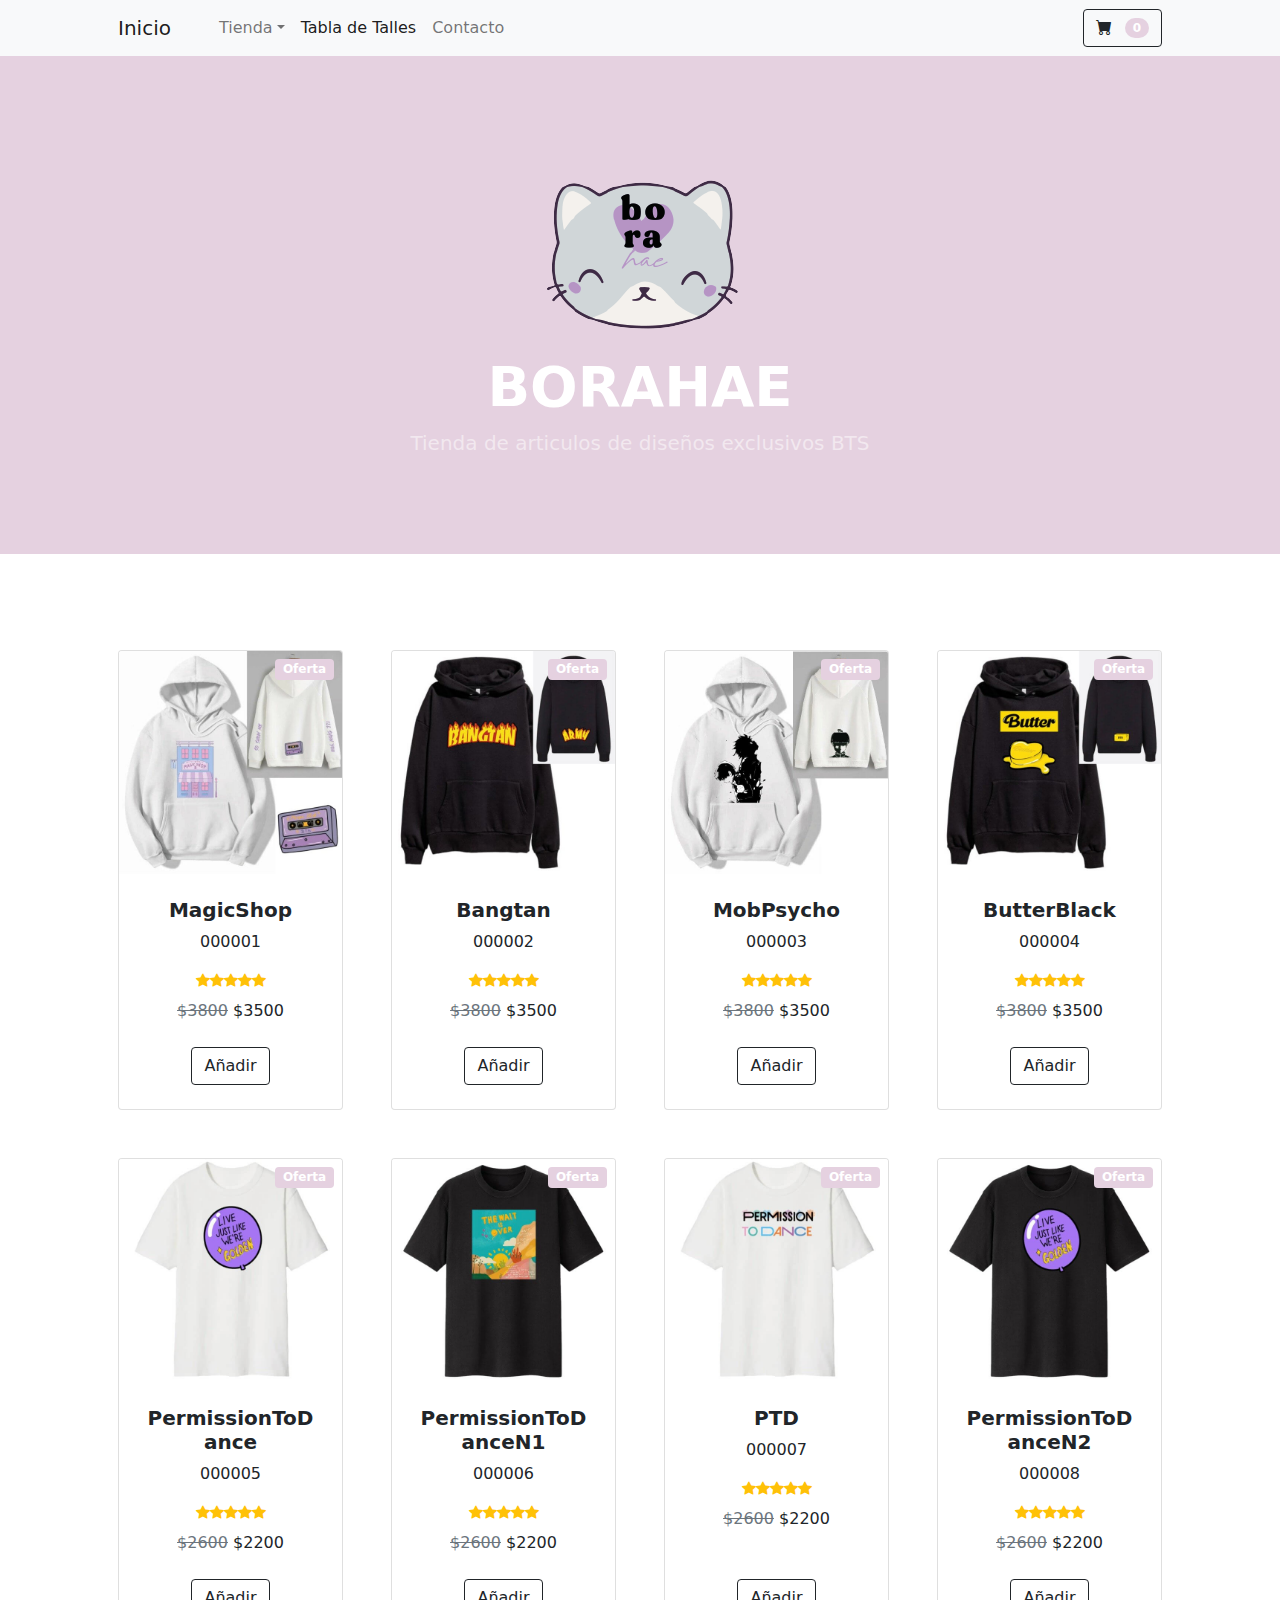
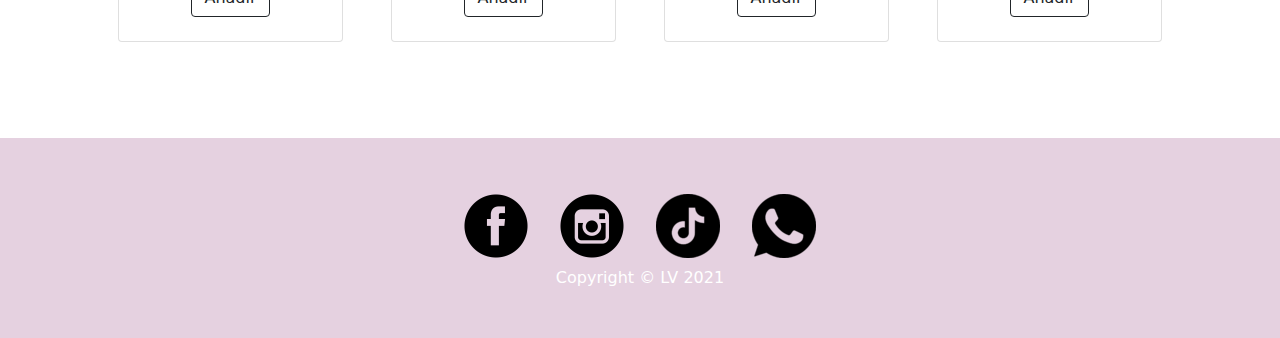
<file: index.html>
<!DOCTYPE html>
<html lang="en">
    <head>
        <meta charset="utf-8" />
        <meta name="viewport" content="width=device-width, initial-scale=1, shrink-to-fit=no" />
        <title>Tienda online de Borahae cba</title>
        <meta name="description" content="Esta es la tienda online de Borahae cba! Ingresá y conocé nuestra amplia variedad de productos.">
        <!-- Se incluira la url cuando este subida-->
        <meta property="og:url" content=""/>
        <meta property="og:type" content="website"/> 
        <meta property="og:title" content="Tienda online de Borahae cba"/>
        <meta property="og:description" content="Esta es la tienda online de Borahae cba! Ingresá y conocé nuestra amplia variedad de productos."/>
        <!-- Se incluira la url de imagen logo cuando este subida-->
        <meta property="og:image" content=""/>
        <meta name="keywords"  content="BTS, COREA, ARMY, KPOP">   
        <!-- Favicon-->
        <link rel="icon" type="image/x-icon" href="assets/favicon.ico" />
        <!-- Bootstrap icons-->
        <link href="https://cdn.jsdelivr.net/npm/bootstrap-icons@1.5.0/font/bootstrap-icons.css" rel="stylesheet" />
        <!-- Core theme CSS (includes Bootstrap)-->
        <link href="css/styles.css" rel="stylesheet" />
    </head>
    <body>
        <!-- Navigation-->
        <nav class="navbar navbar-expand-lg navbar-light bg-light">
            <div class="container px-4 px-lg-5">
                <a class="navbar-brand" href="index.html">Inicio</a>
                <button class="navbar-toggler" type="button" data-bs-toggle="collapse" data-bs-target="#navbarSupportedContent" aria-controls="navbarSupportedContent" aria-expanded="false" aria-label="Toggle navigation"><span class="navbar-toggler-icon"></span></button>
                <div class="collapse navbar-collapse" id="navbarSupportedContent">
                    <ul class="navbar-nav me-auto mb-2 mb-lg-0 ms-lg-4">
                        <li class="nav-item dropdown">
                            <a class="nav-link dropdown-toggle" id="navbarDropdown" href="#" role="button" data-bs-toggle="dropdown" aria-expanded="false">Tienda</a>
                            <ul class="dropdown-menu" aria-labelledby="navbarDropdown">
                                <li><a class="dropdown-item" href="pages/Productos.html">Todos los productos</a></li>
                                <li><hr class="dropdown-divider" /></li>
                                <li><a class="dropdown-item" href="pages/ProductosBuzos.html">Buzos/Hoodies</a></li>
                                <li><a class="dropdown-item" href="pages/ProductosRemeras.html">Remeras</a></li>
                            </ul>
                        </li>
                        <li class="nav-item"><a class="nav-link active" aria-current="page" href="pages/TablaTalles.html">Tabla de Talles</a></li>
                        <li class="nav-item"><a class="nav-link" href="pages/Contacto.html">Contacto</a></li>
                    </ul>
                    <!--<form class="d-flex">-->
                        <button id="btnCarrito" class="btn btn-outline-dark boton-canasta">
                            <i class="bi-cart-fill me-1"></i>                           
                            <span id="iconCarrito" class="badge bg-dark text-white ms-1 rounded-pill">0</span>
                        <!--</button>-->
                    </form>
                </div>
            </div>
        </nav>
        <!-- Header-->
        <header class="bg-dark py-5">
            <div class="container px-4 px-lg-5 my-5">
                <div class="text-center text-white">
                    <a href="index.html">
                        <img src="images/logo.png" class="img-fluid" alt="logo">						
                    </a>
					<h1 class="display-4 fw-bolder">BORAHAE</h1>
					<p class="lead fw-normal text-white-50 mb-0">Tienda de articulos de diseños exclusivos BTS</p>
                </div>                
            </div>                     
        </header>
        <!-- Section-->
        <section class="py-5">
            <div class="container px-4 px-lg-5 mt-5">
                <div id="divProductos" class="row gx-4 gx-lg-5 row-cols-2 row-cols-md-3 row-cols-xl-4 justify-content-center">
                </div>
            </div>
            
            <!-- Canasta -->
        <div class="canasta container-fluid" id="contenedor-general-canasta">
            <div class="row justify-content-center">
                <div class="col-md-6 col-lg-10 order-md-last">
                    <h4 class="d-flex justify-content-between align-items-center mb-3">
                </h4>
                <ul id="listadoCarrito" class="list-group mb-3">                    
                </ul>
                <ul class="list-group mb-3">
                    <li class="list-group-item d-flex justify-content-between">
                        <span id="totalPagar">Total</span>
                        <strong></strong>
                    </li>
               </ul>
               <a href="checkout.html">Ir a Pagar</a>
            </div>
        </div> 
        </section>
        <!-- Footer-->
        <footer class="py-5 bg-dark">
            <div class="container">  
                <ul id="redSocial" class="nav justify-content-center">
                  </ul>           
            </div>
            <p class="m-0 text-center text-white">Copyright &copy; LV 2021</p>
        </footer>
        <!-- Bootstrap core JS-->
        <script src="https://cdn.jsdelivr.net/npm/bootstrap@5.0.2/dist/js/bootstrap.bundle.min.js"></script>
        <!--Link jquery-->
        <script src="https://code.jquery.com/jquery-3.6.0.min.js" integrity="sha256-/xUj+3OJU5yExlq6GSYGSHk7tPXikynS7ogEvDej/m4=" crossorigin="anonymous"></script>
        <!--Link js Propios-->
        <script src="js/carroProductos.js"></script>
        <script src="js/obtenerProductos.js"></script>
        <script src="js/obtenerRedes.js"></script>        
    </body>
</html>
</file>
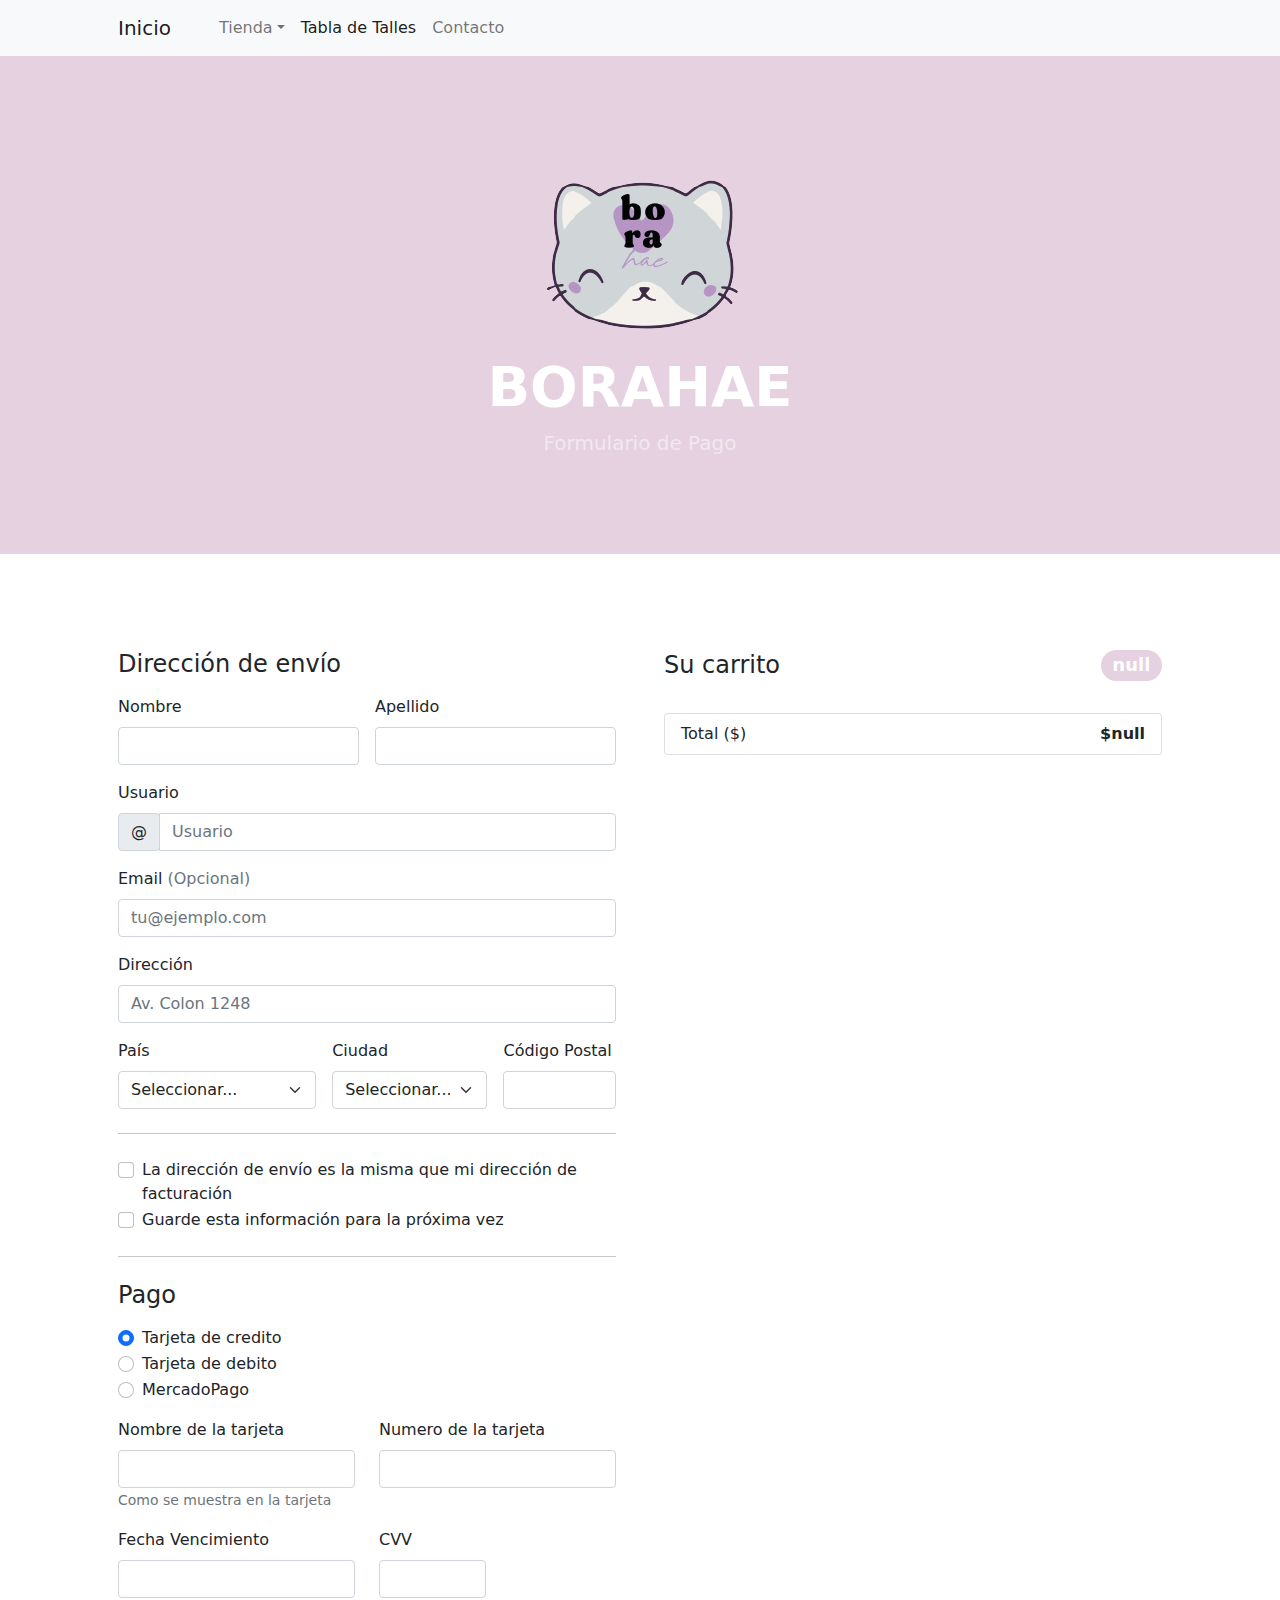
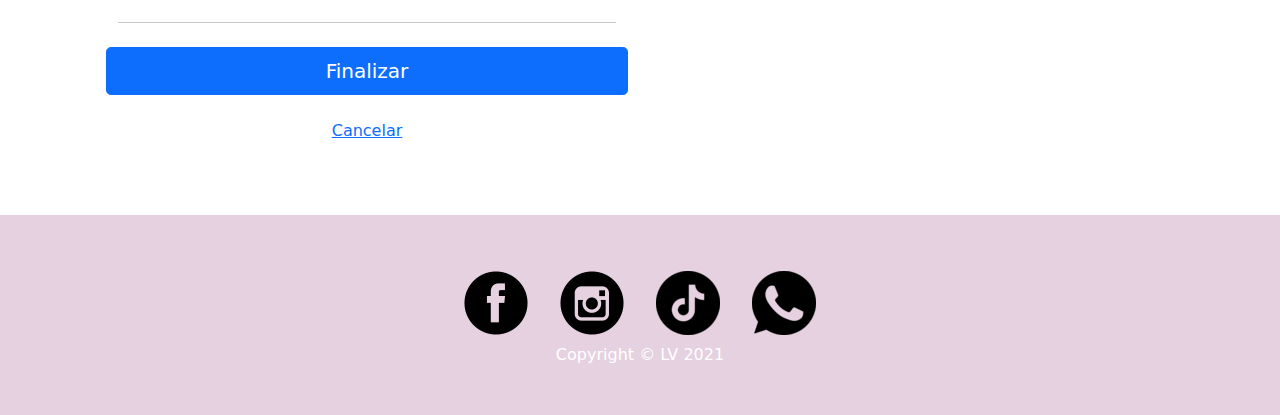
<file: checkout.html>
<!DOCTYPE html>
<html lang="en">
    <head>
        <meta charset="utf-8" />
        <meta name="viewport" content="width=device-width, initial-scale=1, shrink-to-fit=no" />
        <meta name="description" content="" />
        <meta name="author" content="" />
        <title>Tienda online de Borahae Córdoba</title>
        <!-- Favicon-->
        <link rel="icon" type="image/x-icon" href="assets/favicon.ico" />
        <!-- Bootstrap icons-->
        <link href="https://cdn.jsdelivr.net/npm/bootstrap-icons@1.5.0/font/bootstrap-icons.css" rel="stylesheet" />
        <!-- Core theme CSS (includes Bootstrap)-->
        <link href="css/styles.css" rel="stylesheet" />
    </head>
    <body>
        <!-- Navigation-->
        <nav class="navbar navbar-expand-lg navbar-light bg-light">
            <div class="container px-4 px-lg-5">
                <a class="navbar-brand" href="index.html">Inicio</a>
                <button class="navbar-toggler" type="button" data-bs-toggle="collapse" data-bs-target="#navbarSupportedContent" aria-controls="navbarSupportedContent" aria-expanded="false" aria-label="Toggle navigation"><span class="navbar-toggler-icon"></span></button>
                <div class="collapse navbar-collapse" id="navbarSupportedContent">
                    <ul class="navbar-nav me-auto mb-2 mb-lg-0 ms-lg-4">
                        <li class="nav-item dropdown">
                            <a class="nav-link dropdown-toggle" id="navbarDropdown" href="#" role="button" data-bs-toggle="dropdown" aria-expanded="false">Tienda</a>
                            <ul class="dropdown-menu" aria-labelledby="navbarDropdown">
                                <li><a class="dropdown-item" href="pages/Productos.html">Todos los productos</a></li>
                                <li><hr class="dropdown-divider" /></li>
                                <li><a class="dropdown-item" href="pages/ProductosBuzos.html">Buzos/Hoodies</a></li>
                                <li><a class="dropdown-item" href="pages/ProductosRemeras.html">Remeras</a></li>
                            </ul>
                        </li>
                        <li class="nav-item"><a class="nav-link active" aria-current="page" href="pages/TablaTalles.html">Tabla de Talles</a></li>
                        <li class="nav-item"><a class="nav-link" href="pages/Contacto.html">Contacto</a></li>
                    </ul>
                </div>
            </div>
        </nav>
        <!-- Header-->
        <header class="bg-dark py-5">
            <div class="container px-4 px-lg-5 my-5">
                <div class="text-center text-white">
                    <a href="index.html">
                        <img src="images/logo.png" class="img-fluid" alt="logo">
                    </a>
					<h1 class="display-4 fw-bolder">BORAHAE</h1>
					<p class="lead fw-normal text-white-50 mb-0">Formulario de Pago</p>
                </div>
            </div>
        </header>
        <!-- Section-->
        <section class="py-5">
            <div class="container px-4 px-lg-5 mt-5">
            <div id="formulario" class="row g-5">
                <div class="col-md-5 col-lg-6 order-md-last">
                    <h4 class="d-flex justify-content-between align-items-center mb-3">
                        <span class="text-dark">Su carrito</span>
                        <span id="subCarrito" class="badge bg-dark rounded-pill">3</span>
                    </h4>
                    <ul id="listadoCarrito" class="list-group mb-3">
                    </ul>
                    <ul class="list-group mb-3">
                        <li class="list-group-item d-flex justify-content-between">
                            <span>Total ($)</span>
                            <strong id="total">$20</strong>
                        </li>
                    </ul>
                  
                </div>
                <div class="col-md-7 col-lg-6">
                    <h4 class="mb-3">Dirección de envío</h4>
                    <form class="needs-validation" novalidate>
                        <div class="row g-3">
                            <div class="col-sm-6">
                                <label for="firstName" class="form-label">Nombre</label>
                                <input type="text" class="form-control" id="firstName" placeholder="" value="" required>
                                <div class="invalid-feedback">
                                    Nombre es requerido.
                                </div>
                            </div>
    
                            <div class="col-sm-6">
                                <label for="lastName" class="form-label">Apellido</label>
                                <input type="text" class="form-control" id="lastName" placeholder="" value="" required>
                                <div class="invalid-feedback">
                                    Apellido es requerido.
                                </div>
                            </div>
    
                            <div class="col-12">
                                <label for="username" class="form-label">Usuario</label>
                                <div class="input-group has-validation">
                                    <span class="input-group-text">@</span>
                                    <input type="text" class="form-control" id="username" placeholder="Usuario">
                                </div>
                            </div>
    
                            <div class="col-12">
                                <label for="email" class="form-label">Email <span
                                        class="text-muted">(Opcional)</span></label>
                                <input type="email" class="form-control" id="email" placeholder="tu@ejemplo.com">
                                <div class="invalid-feedback">
                                    Ingrese una dirección de correo electrónico válida.
                                </div>
                            </div>
    
                            <div class="col-12">
                                <label for="address" class="form-label">Dirección</label>
                                <input type="text" class="form-control" id="address" placeholder="Av. Colon 1248" required>
                                <div class="invalid-feedback">
                                    Por favor introduzca su direccion de envio.
                                </div>
                            </div>
    
                            <div class="col-md-5">
                                <label for="country" class="form-label">País</label>
                                <select class="form-select" id="country" required>
                                    <option value="">Seleccionar...</option>
                                    <option>Argentina</option>
                                </select>
                                <div class="invalid-feedback">
                                    Seleccione un país válido.
                                </div>
                            </div>
    
                            <div class="col-md-4">
                                <label for="state" class="form-label">Ciudad</label>
                                <select class="form-select" id="state" required>
                                    <option value="">Seleccionar...</option>
                                    <option>Córdoba</option>
                                </select>
                                <div class="invalid-feedback">
                                    Proporcione un Provincia válida.
                                </div>
                            </div>
    
                            <div class="col-md-3">
                                <label for="zip" class="form-label">Código Postal</label>
                                <input type="text" class="form-control" id="zip" placeholder="" required>
                                <div class="invalid-feedback">
                                    Codigo postal es requerido.
                                </div>
                            </div>
                        </div>
    
                        <hr class="my-4">
    
                        <div class="form-check">
                            <input type="checkbox" class="form-check-input" id="same-address">
                            <label class="form-check-label" for="same-address">La dirección de envío es la misma que mi
                                dirección de facturación
    
                            </label>
                        </div>
    
                        <div class="form-check">
                            <input type="checkbox" class="form-check-input" id="save-info">
                            <label class="form-check-label" for="save-info">Guarde esta información para la próxima
                                vez</label>
                        </div>
    
                        <hr class="my-4">
    
                        <h4 class="mb-3">Pago</h4>
    
                        <div class="my-3">
                            <div class="form-check">
                                <input id="credit" name="paymentMethod" type="radio" class="form-check-input" checked
                                    required>
                                <label class="form-check-label" for="credit">Tarjeta de credito</label>
                            </div>
                            <div class="form-check">
                                <input id="debit" name="paymentMethod" type="radio" class="form-check-input" required>
                                <label class="form-check-label" for="debit">Tarjeta de debito</label>
                            </div>
                            <div class="form-check">
                                <input id="paypal" name="paymentMethod" type="radio" class="form-check-input" required>
                                <label class="form-check-label" for="paypal">MercadoPago</label>
                            </div>
                        </div>
    
                        <div class="row gy-3">
                            <div class="col-md-6">
                                <label for="cc-name" class="form-label">Nombre de la tarjeta</label>
                                <input type="text" class="form-control" id="cc-name" placeholder="" required>
                                <small class="text-muted">Como se muestra en la tarjeta</small>
                                <div class="invalid-feedback">
                                    Se requiere el nombre en la tarjeta.
                                </div>
                            </div>
    
                            <div class="col-md-6">
                                <label for="cc-number" class="form-label">Numero de la tarjeta</label>
                                <input type="text" class="form-control" id="cc-number" placeholder="" required>
                                <div class="invalid-feedback">
                                    Se requiere el número de tarjeta.
                                </div>
                            </div>
    
                            <div class="col-md-6">
                                <label for="cc-expiration" class="form-label">Fecha Vencimiento</label>
                                <input type="text" class="form-control" id="cc-expiration" placeholder="" required>
                                <div class="invalid-feedback">
                                    Se requiere fecha de vencimiento.
                                </div>
                            </div>
    
                            <div class="col-md-3">
                                <label for="cc-cvv" class="form-label">CVV</label>
                                <input type="text" class="form-control" id="cc-cvv" placeholder="" required>
                                <div class="invalid-feedback">
                                    Se requiere codigo de seguridad.
                                </div>
                            </div>
                        </div>
    
                        <hr class="my-4">
    
                        <div class="row text-center justify-content-center">
                            <button name='btnVerifica' id='btnVerifica' class="w-100 btn btn-primary btn-lg"
                                type="submit">Finalizar</button>
                            <a class="my-4 text-center" href="index.html">Cancelar</a>
                        </div>
                    </form>
                </div>
            </div>
    
            <div class="text-secondary text-center px-4 py-5 my-2" id="exito" style="display:none">
                <div class="col">
                    <svg xmlns="http://www.w3.org/2000/svg" color="green" width="100" height="100" fill="currentColor"
                        class="bi bi-check-circle-fill" viewBox="0 0 16 16">
                        <path
                            d="M16 8A8 8 0 1 1 0 8a8 8 0 0 1 16 0zm-3.97-3.03a.75.75 0 0 0-1.08.022L7.477 9.417 5.384 7.323a.75.75 0 0 0-1.06 1.06L6.97 11.03a.75.75 0 0 0 1.079-.02l3.992-4.99a.75.75 0 0 0-.01-1.05z">
                        </path>
                    </svg>
                    <h3 class="display-5 mt-5">Su pago ha sido procesado con éxito.</h3>
                    <a class="my-4 text-center" href="index.html">Regresar a la tienda</a>
                </div>
            </div>
        </div>
    
        </section>

        <!-- Footer-->
        <footer class="py-5 bg-dark">
            <div class="container">  
                <ul id="redSocial" class="nav justify-content-center">
                  </ul>           
            </div>
            <p class="m-0 text-center text-white">Copyright &copy; LV 2021</p>
        </footer>
        <!-- Bootstrap core JS-->
        <script src="https://cdn.jsdelivr.net/npm/bootstrap@5.0.2/dist/js/bootstrap.bundle.min.js"></script>
        <!--Link jquery-->
        <script src="https://code.jquery.com/jquery-3.6.0.min.js" integrity="sha256-/xUj+3OJU5yExlq6GSYGSHk7tPXikynS7ogEvDej/m4=" crossorigin="anonymous"></script>
        <!--Link js Propios-->
        <script src="js/checkout.js"></script>
        <script src="js/obtenerRedes.js"></script>
 
    </body>
</html>
</file>
